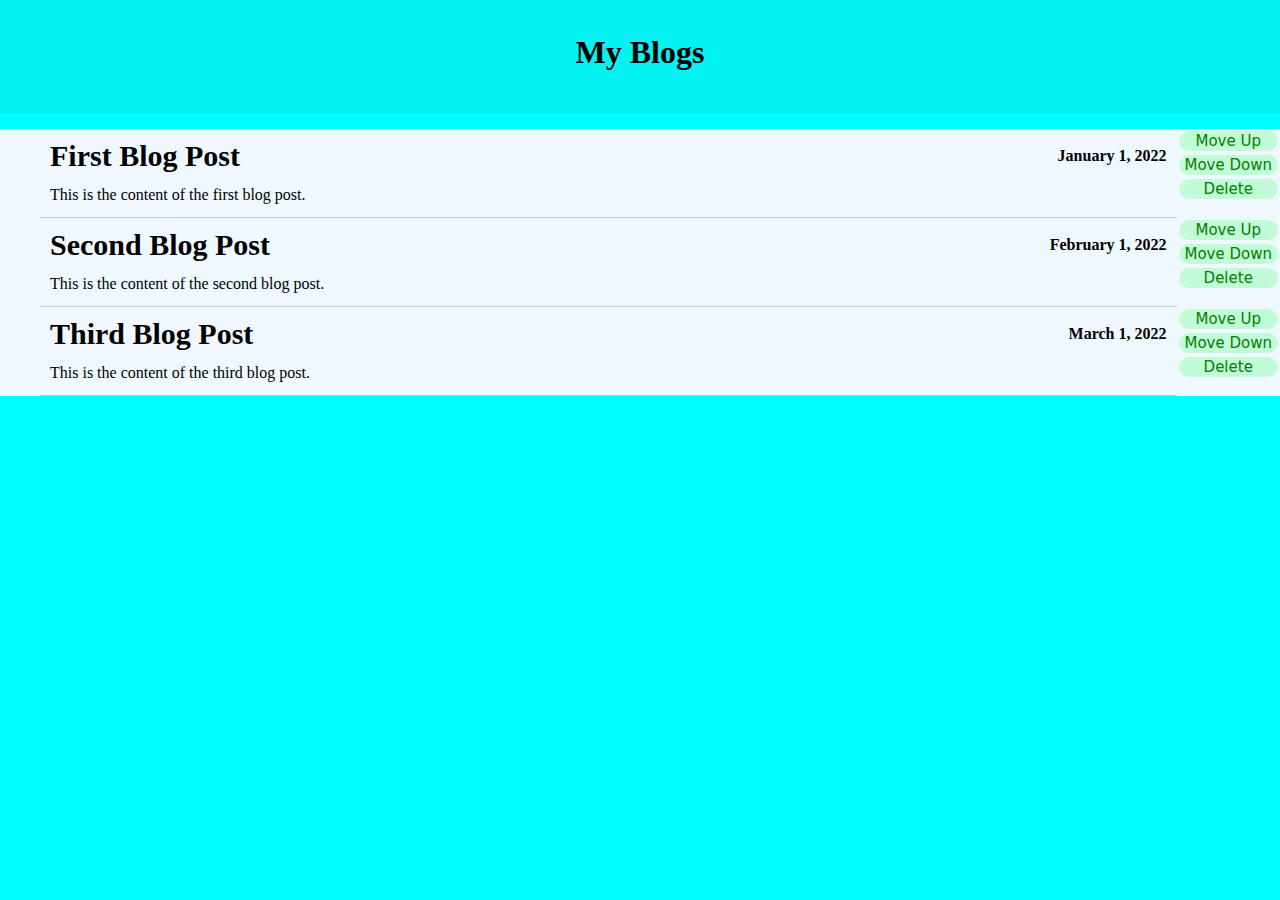
<file: blog/index.html>
<!DOCTYPE html>
<html lang="en">
<head>
  <meta charset="UTF-8">
  <meta name="viewport" content="width=device-width, initial-scale=1.0">
  <title>Document</title>
  <link rel="stylesheet" href="./index.css">
</head>
<body>
  <div id="header">
  <h1>My Blogs</h1>
  </div>
  <ul class="blog-list"></ul>
  <script src = "./index.js"></script>  
</body>
</html>
</file>
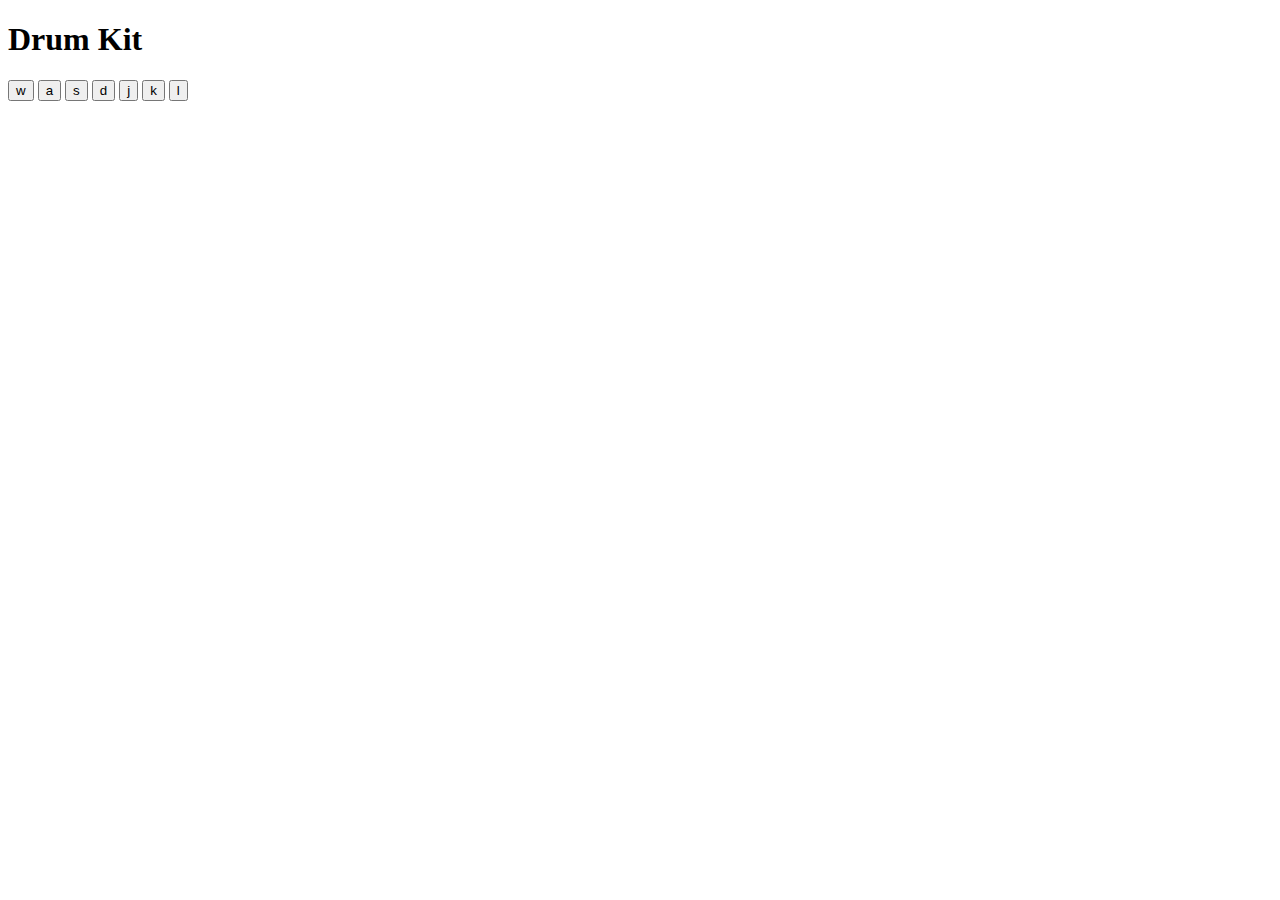
<file: instrumentPlyer/index.html>
<!DOCTYPE html>
<html lang="en" dir="ltr">

<head>
  <meta charset="utf-8">
  <title>Drum Kit</title>
</head>

<body>

  <h1 id="title">Drum Kit</h1>
  <div class="set">
    <button class="w drum">w
      <audio id="s1" src="./assets/tom-1-28537.mp3" preload="auto"></audio>
    </button>
    <button class="a drum">a
      <audio id="s2" src="./assets/tom-2-28541.mp3" preload="auto"></audio>
    </button>
    <button class="s drum">s
      <audio id="s3" src="./assets/tom-3-28542.mp3" preload="auto"></audio>
    </button>
    <button class="d drum">d
      <audio id="s4" src="./assets/tom-4-28543.mp3" preload="auto"></audio>
    </button>
    <button class="j drum">j
      <audio id="s5" src="./assets/snare-28545.mp3" preload="auto"></audio>
    </button>
    <button class="k drum">k
      <audio id="s6" src="./assets/crash-28546.mp3" preload="auto"></audio>
    </button>
    <button class="l drum">l
      <audio id="s7" src="./assets/kick-bass-28547.mp3" preload="auto"></audio>
    </button>
  </div>

<script src="./index.js" ></script>

</body>

</html>
</file>
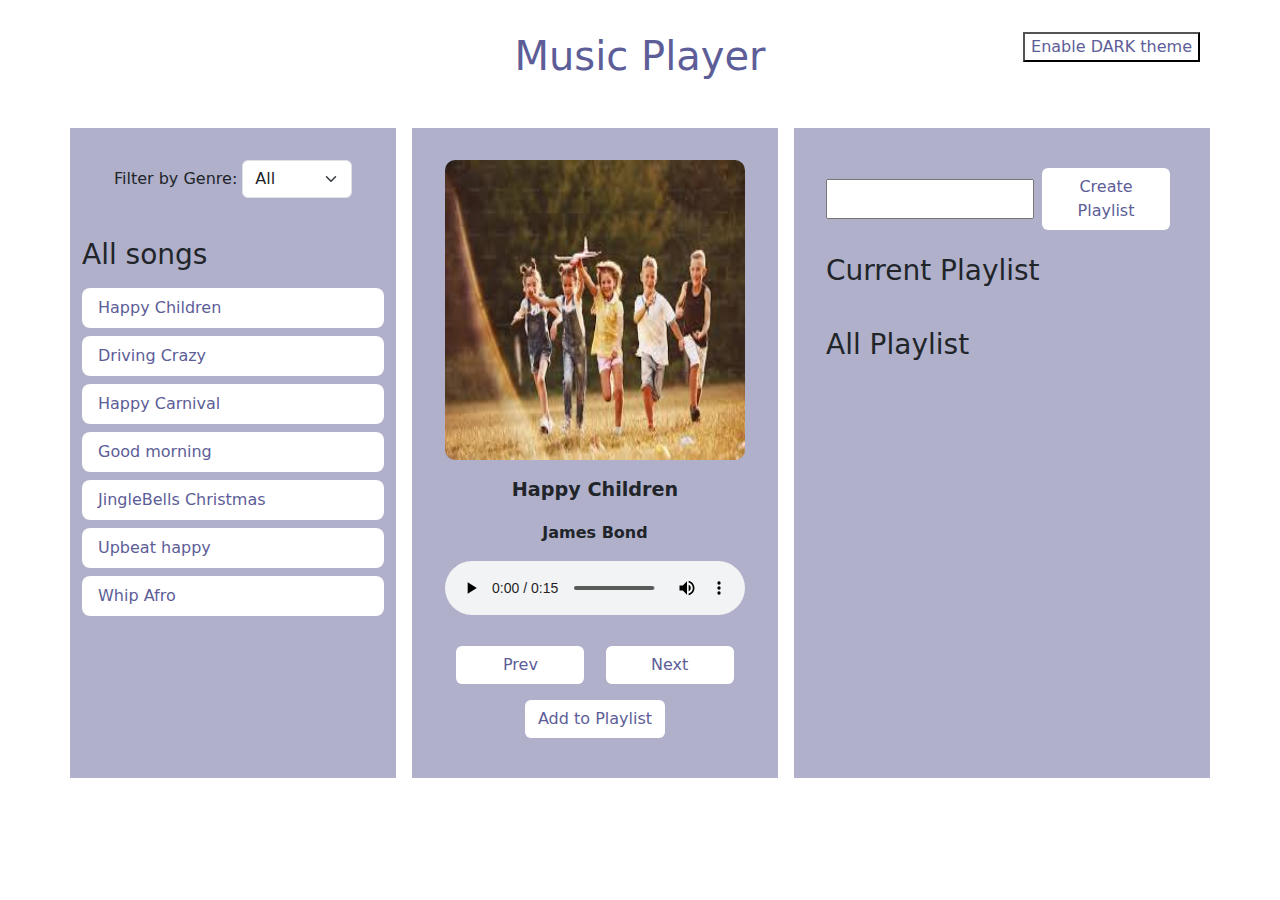
<file: Music Player/index.html>
<!DOCTYPE html>
<html lang="en">
<head>
  <meta charset="UTF-8">
  <meta name="viewport" content="width=device-width, initial-scale=1.0">
  <title>Music Player</title>
  <link rel="stylesheet" href="./index.css">
  <link href="https://cdn.jsdelivr.net/npm/bootstrap@5.3.3/dist/css/bootstrap.min.css" rel="stylesheet" integrity="sha384-QWTKZyjpPEjISv5WaRU9OFeRpok6YctnYmDr5pNlyT2bRjXh0JMhjY6hW+ALEwIH" crossorigin="anonymous">
  <script defer src="https://cdn.jsdelivr.net/npm/bootstrap@5.3.3/dist/js/bootstrap.bundle.min.js" integrity="sha384-YvpcrYf0tY3lHB60NNkmXc5s9fDVZLESaAA55NDzOxhy9GkcIdslK1eN7N6jIeHz" crossorigin="anonymous"></script>
</head>
<body>
  <div class="wrappper">
    <div class="header">
      <h1 clas="app-title">Music Player</h1>
      <button class="theme-btn">Enable DARK theme</button>
    </div>
  
    <div class="container text-center ">
      <div class="row column-gap-3">
        <div class="col first-col">
          <div class="filter">
            <span>Filter by Genre:&nbsp;</span>
            <select class="form-select" aria-label="Default select example">
              <option selected value="all">All</option>
              <option value="rock">Rock</option>
              <option value="pop">Pop</option>
              <option value="hip-hop">Hip-hop</option>
            </select>
          </div>
          <div class="songs-list">
            <h3 class="custom-headings">All songs</h3>
            <!-- List Of Songs -->
          </div>
        </div>
        <div class="col display">
          <div class="song-assets">
          </div>
          <div class="song-control-btns">
            <button class="btn previous">Prev</button>
            <button class="btn next">Next</button>
          </div>
          <button class="btn add-to-playlist">Add to Playlist</button>
        </div>
        <div class="col custom">
          <div class="playlist">
            <input class="playlist-name" type="text">
            <button class="btn create-playlist">Create Playlist</button>
          </div>
  
          <h3 class="custom-headings">Current Playlist</h3>
          <div class="songs-list playlist-songs">
          </div>
  
          <h3 class="custom-headings">All Playlist</h3>
          <div class="songs-list my-playlist">
          </div>
        </div>
      </div>
    </div>
  </div>

  
  
  <script src="./index.js"></script>
</body>
</html>
</file>
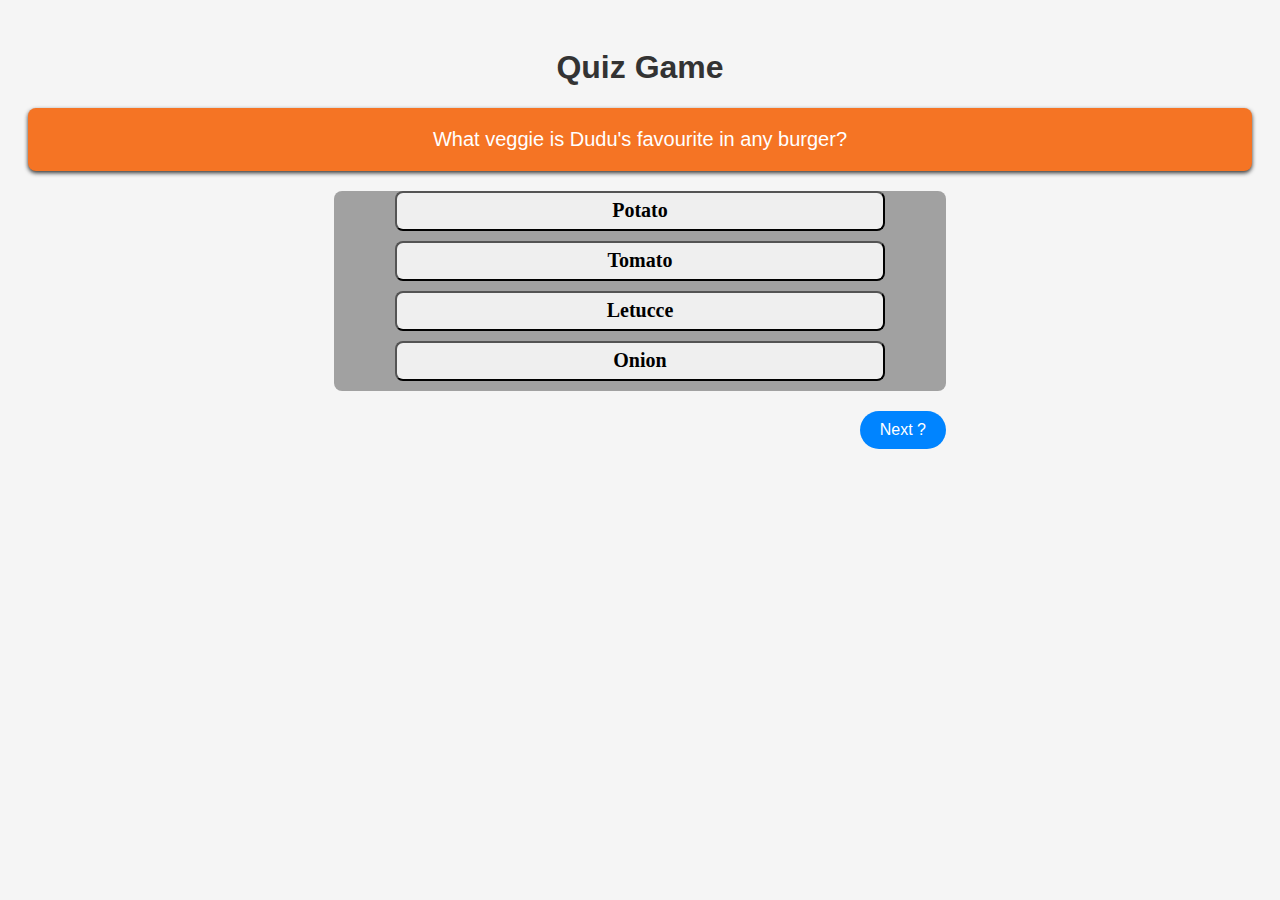
<file: Quiz Game/index.html>
<!DOCTYPE html>
<html>
  
<head>
  <title>Quiz Game</title>
  <link rel="stylesheet" href="style.css" />
</head>

<body>
  <h1>Quiz Game</h1>
  <div id="question"></div>
  <div id="options"></div>
  <div id="score"></div>
  <div id="btn">
    <button id="next">Next ?</button></div>
  <script src="quiz.js"></script>
</body>

</html>
</file>
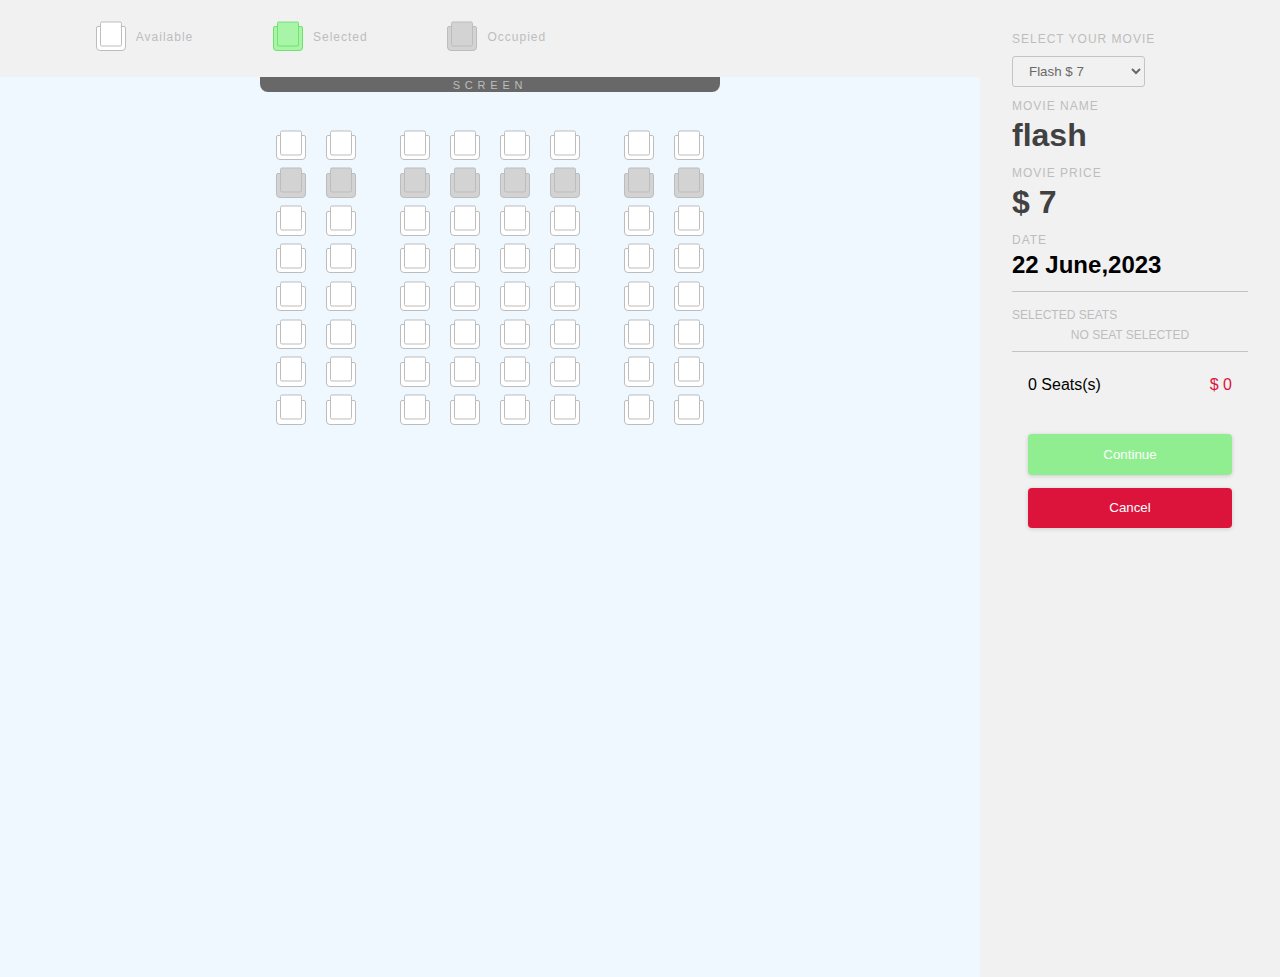
<file: seatBookingApp/index.html>
<html>
  <head>
    <link rel="stylesheet" href="index.css" />
  </head>
  <body>
    <section id="section">
      <div class="container">
        <!-- leftCont -->
        <div class="leftCont">
          <div class="leftMainCont">
            <div class="legendContainer">
              <ul>
                <li>
                  <div class="seat legend"></div>
                  <small>Available</small>
                </li>
                <li>
                  <div class="seat legend selected"></div>
                  <small>Selected</small>
                </li>
                <li>
                  <div class="seat legend occupied"></div>
                  <small>Occupied</small>
                </li>
              </ul>
            </div>
            <!-- seat Container -->
            <div class="mainSeatCont">
              <div class="screen">
                <small>SCREEN</small>
              </div>
              <div class="seatCont" id="seatCont">
                <div class="seatRowCont1 seatRowCont">
                  <div class="row">
                    <div class="seat"></div>
                    <div class="seat occupied"></div>
                    <div class="seat"></div>
                    <div class="seat"></div>
                    <div class="seat"></div>
                    <div class="seat"></div>
                    <div class="seat"></div>
                    <div class="seat"></div>
                  </div>
                  <div class="row">
                    <div class="seat"></div>
                    <div class="seat occupied"></div>
                    <div class="seat"></div>
                    <div class="seat"></div>
                    <div class="seat"></div>
                    <div class="seat"></div>
                    <div class="seat"></div>
                    <div class="seat"></div>
                  </div>
                </div>
                <div class="seatRowCont2 seatRowCont">
                  <div class="row">
                    <div class="seat"></div>
                    <div class="seat occupied"></div>
                    <div class="seat"></div>
                    <div class="seat"></div>
                    <div class="seat"></div>
                    <div class="seat"></div>
                    <div class="seat"></div>
                    <div class="seat"></div>
                  </div>
                  <div class="row">
                    <div class="seat"></div>
                    <div class="seat occupied"></div>
                    <div class="seat"></div>
                    <div class="seat"></div>
                    <div class="seat"></div>
                    <div class="seat"></div>
                    <div class="seat"></div>
                    <div class="seat"></div>
                  </div>
                  <div class="row">
                    <div class="seat"></div>
                    <div class="seat occupied"></div>
                    <div class="seat"></div>
                    <div class="seat"></div>
                    <div class="seat"></div>
                    <div class="seat"></div>
                    <div class="seat"></div>
                    <div class="seat"></div>
                  </div>
                  <div class="row">
                    <div class="seat"></div>
                    <div class="seat occupied"></div>
                    <div class="seat"></div>
                    <div class="seat"></div>
                    <div class="seat"></div>
                    <div class="seat"></div>
                    <div class="seat"></div>
                    <div class="seat"></div>
                  </div>
                </div>
                <div class="seatRowCont3 seatRowCont">
                  <div class="row">
                    <div class="seat"></div>
                    <div class="seat occupied"></div>
                    <div class="seat"></div>
                    <div class="seat"></div>
                    <div class="seat"></div>
                    <div class="seat"></div>
                    <div class="seat"></div>
                    <div class="seat"></div>
                  </div>
                  <div class="row">
                    <div class="seat"></div>
                    <div class="seat occupied"></div>
                    <div class="seat"></div>
                    <div class="seat"></div>
                    <div class="seat"></div>
                    <div class="seat"></div>
                    <div class="seat"></div>
                    <div class="seat"></div>
                  </div>
                </div>
              </div>
            </div>
          </div>
        </div>
        <!-- Right Cont -->
        <div class="rightCont">
          <div class="confirmCont">
            <div class="rightTopCont">
              <!-- moviename -->

              <div class="movieInfo">
                <div class="selectMovie">
                  <label>
                    <p>Select Your Movie</p>
                    <select id="selectMovie">
                      
                    </select>
                  </label>
                </div>
                <div class="movieName">
                  <p>MOVIE NAME</p>
                  <h1 id="movieName">flash</h1>
                </div>
                <div class="moviePrice">
                  <p>MOVIE PRICE</p>
                  <h1 id="moviePrice">$ 7</h1>
                </div>
                <div class="dateCont">
                  <p>Date</p>
                  <h2 class="date">22 June,2023</h2>
                </div>
              </div>
            </div>
            <div class="rightBottomCont">
              <div class="selectedSeatCont">
                <p>SELECTED SEATS</p>
                <div class="selectedSeatsHolder" id="selectedSeatsHolder">
                  <span class="noSelected">No Seat Selected</span>
                </div>
              </div>
              <!-- Seat number and price -->

              <div class="numberOfSeatsCont">
                <div class="numberOfSeatEl">
                  <p><span id="numberOfSeat">0</span> Seats(s)</p>
                </div>
                <div class="priceCont">
                  <p id="totalPrice">$ 0</p>
                </div>
              </div>
              <!-- button Cont -->

              <div class="buttonCont">
                <div class="cancelBtn">
                  <button id="cancelBtn">Cancel</button>
                </div>
                <div class="proceedBtnEl">
                  <button id="proceedBtn">Continue</button>
                </div>
              </div>
            </div>
          </div>
        </div>
      </div>
    </section>
    <script src="./index.js"></script>
  </body>
</html>
</file>
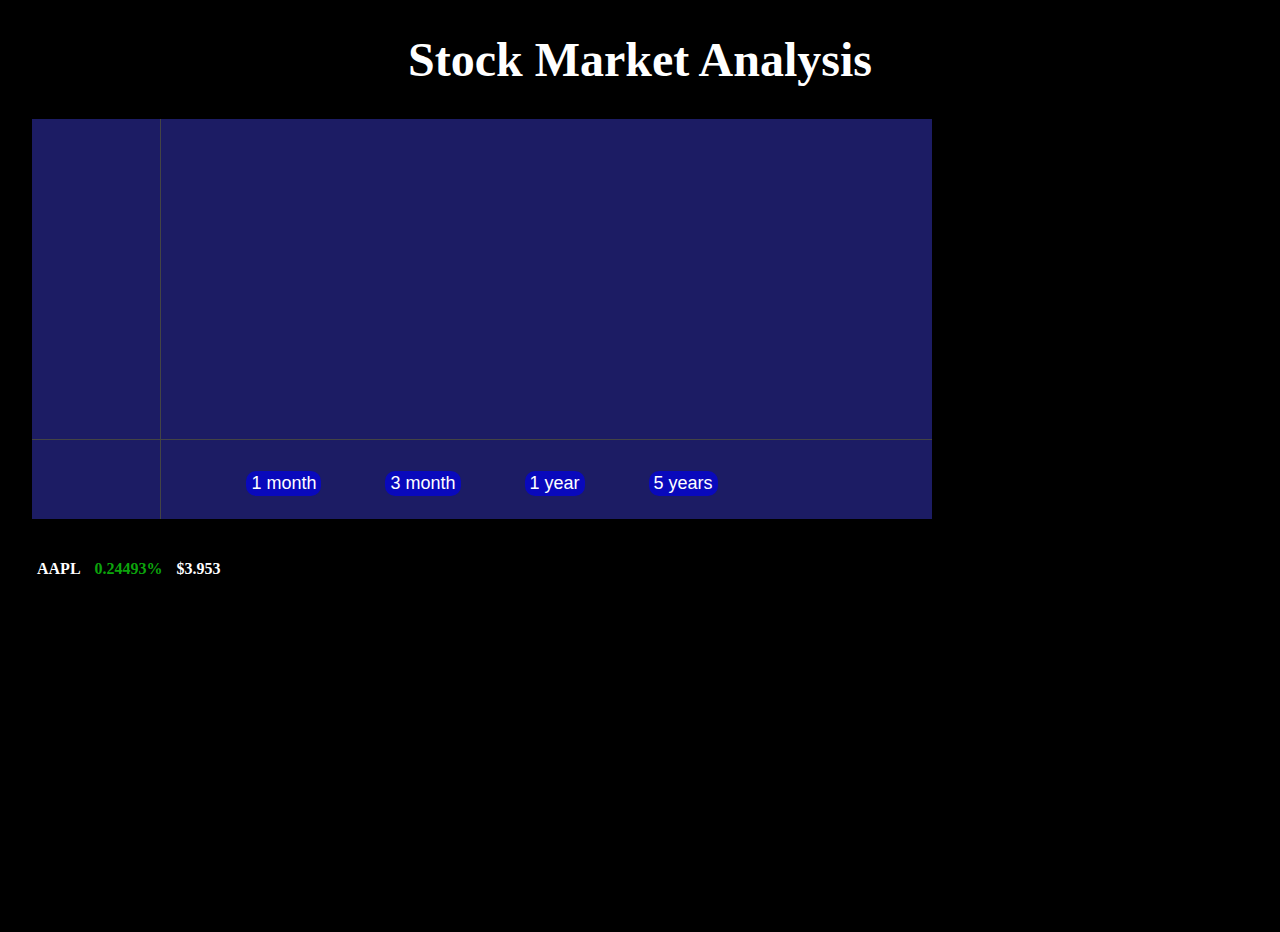
<file: Stock market analysis/index.html>
<!DOCTYPE html>
<html lang="en">
<head>
  <meta charset="UTF-8">
  <meta name="viewport" content="width=device-width, initial-scale=1.0">
  <title>Stock Market Analysis</title>
  <link rel="stylesheet" href="./index.css">
  <script src="https://cdn.plot.ly/plotly-latest.min.js"></script>

</head>
<body>
  <h1 class="heading">Stock Market Analysis</h1>
  <div class="stock-section">
    <div>
      <div id="tester"></div>
      <div class="time-btns">
        <button>1 month</button><button>3 month</button><button>1 year</button><button>5 years</button>
      </div>
      <div class="current-stock-info">
      </div> 
    </div>
    <div class="stocks-info">
      <table class="stock-table">
        <tbody>
        </tbody>
      </table>
    </div>
  </div>
  <div class="summary-section">

  </div>
  <script defer src="./index.js"></script>
</body>
</html>
</file>
<file: blog/index.css>
#header{
  width: 100%;
  height: 100px;
  background-color: #04f2f2;
  justify-content: baseline;
  text-align: center;
  padding-top: 1%;
  margin: 0;
}
body{
  background-color: #00ffff;
  margin: 0px;
}
.blog-list {
list-style: none;
margin: 40;
padding: 40;
background-color: #f0f8ff;
}

.blog-post {
border-bottom: 1px solid #ccc;
padding: 10px;
display: flex;
flex-direction: column;
flex: 9 1;
}

.blog-header {
display: flex;
justify-content: space-between;
align-items: center;
margin-bottom: 10px;
}

.blog-title {
font-size: 30px;
margin: 0;
}
.blog-buttons{
display: flex;
flex-direction: column;
text-decoration: none;
}
.blog-button{
      background-color: antiquewhite;
}

.blog-button{
background-color: #c2fbd7;
border-radius: 100px;
/* box-shadow: rgba(44, 187, 99, .2) 0 -5px 8px -4px inset,rgba(44, 187, 99, .15) 0 1px 2px,rgba(44, 187, 99, .15) 0 2px 4px,rgba(44, 187, 99, .15) 0 4px 8px,rgba(44, 187, 99, .15) 0 8px 16px,rgba(44, 187, 99, .15) 0 16px 32px; */
color: green;
cursor: pointer;
display: inline-block;
font-family: CerebriSans-Regular,-apple-system,system-ui,Roboto,sans-serif;
/* padding: 7px 20p; */
text-align: center;
text-decoration: none;
transition: all 250ms;
border: 0;
font-size: 15px;
user-select: none;
-webkit-user-select: none;
touch-action: manipulation;
margin: 2px;
}

.blog-button:hover {
box-shadow: rgba(44,187,99,.35) 0 -25px 18px -14px inset,rgba(44,187,99,.25) 0 1px 2px,rgba(44,187,99,.25) 0 2px 4px,rgba(44,187,99,.25) 0 4px 8px,rgba(44,187,99,.25) 0 8px 16px,rgba(44,187,99,.25) 0 16px 32px;
transform: scale(1.05) rotate(-1deg);
}

.blog-date {
margin: 0;
font-weight: bold;
}
.blog-box{
      display: flex;
      flex-direction: row;
      flex-flow:wrap ;
      
}

.blog-content {
margin: 0;
line-height: 1.5;
}
</file>
<file: Music Player/index.css>
body {
  .wrappper {
    background-color: white !important;
  
    .header {
      h1 {
        color: rgb(93, 93, 152);
      }
    }
  
    .col {
      background-color: rgb(176, 176, 203);
    }
  
    .btn, li {
      background-color: white !important;
      color: rgb(93, 93, 152) !important;
  
      &:hover {
        background-color: rgb(93, 93, 152) !important;
        color: white !important;
      }
    }
  }

  .header {
    h1 {
      padding-top: 2rem;
      text-align: center;
    }

    .theme-btn {
      min-width: 8rem;
      position: absolute;
      right: 5rem;
      top: 2rem;
    }
  }

  .container {
    margin-top: 3rem;
  }

  .filter {
    display: flex;
    align-items: center;
    padding: 2rem;

    span {
      white-space: nowrap;
    }
  }

  .songs-list {
    padding: 0 2rem;
    text-align: left;
    list-style-type: none;
    padding: 0.5rem 0;

    h3 {
      margin-bottom: 1rem;
    }

    li {
      margin: 0.5rem 0;
      padding: 0.5rem 1rem;
      border-radius: 0.5rem;
    }
  }

  .display {
    padding: 2rem;

    .song-img {
      width: 300px;
      height: 300px;
      border-radius: 10px;
    }

    .song-title {
      margin-top: 1rem;
      font-weight: 700;
      font-size: larger;
    }

    .song-artist {
      margin-top: 1rem;
      font-weight: 600;
    }

    .show-audio {
      margin-bottom: 1rem;
    }
  }

  .btn, li {
    margin: 0.5rem;
    min-width: 8rem;
  }

  .custom {
    padding: 2rem;
    display: flex;
    flex-direction: column;
    align-items: flex-start;

    .playlist {
      display: flex;
      align-items: center;
    }

    input {
      height: 2.5rem;
    }

    .custom-headings {
      margin-top: 1rem;
    }
  }

  .change-theme {
    background-color: rgb(93, 93, 152) !important;
  
    .header {
      h1 {
        color: white;
      }
    }
  
    .col {
      background-color: white;

      .form-select {
        background-color: rgb(93, 93, 152);
        color: white;
      }
    }
  
    .btn, li {
      background-color: rgb(93, 93, 152) !important;
      color: white !important;
  
      &:hover {
        background-color: white !important;
        color: rgb(93, 93, 152) !important;
      }
    }
  }
}


.theme-btn {
  background-color: white !important;
  color: rgb(93, 93, 152) !important; 

  &:hover {
    background-color: rgb(93, 93, 152) !important;
    color: white !important;
    border: 2px solid white;
  }
}
</file>
<file: Quiz Game/style.css>
body {
    font-family: Arial, sans-serif;
    background-color: #f5f5f5;
    padding: 20px;
  }
  
  h1 {
    text-align: center;
    color: #333;
  }
  
  #question {
    background-color: #f57424;
    color: #fff;
    border-radius: 8px;
    padding: 20px;
    margin-bottom: 20px;
    text-align: center;
    font-size: 20px;
    box-shadow: 0 2px 4px rgba(3, 3, 3, 0.8);
  }
  
  #options {
    display: flex;
    background-color: #a1a1a1;
    width: 50%;
    border-radius: 8px;
    flex-direction: column;
    margin: auto;
    margin-bottom: 20px;
  }
  
  #options button {
    display: block;
    width: 80%;
    height: 40px;
    cursor: pointer;
    margin: auto;
    margin-bottom: 10px;
    font-family: "Times New Roman", Times, serif;
    font-size: 20px;
    font-weight: bold;
    border-radius: 8px;
  }
  
  #options button:hover {
    background-color: #f57424;
  }
  
  #btn {
    display: flex;
    width: 50%;
    margin: auto;
    justify-content: flex-end;
  }
  
  #next {
    display: inline-block;
    background-color: #0084ff;
    color: #fff;
    border: none;
    border-radius: 20px;
    padding: 10px 20px;
    font-size: 16px;
    cursor: pointer;
  }
  
  #next:hover {
    background-color: #0060c0;
  }
  
  #score {
    text-align: center;
    font-size: 20px;
    font-weight: bold;
    color: #333;
  }
</file>
<file: seatBookingApp/index.css>
* {
  padding: 0%;
  margin: 0%;
  box-sizing: border-box;
  font-family: sans-serif;
}
.leftCont {
  width: 100%;
  background-color: aliceblue;
}

.leftMainCont {
  width: 100%;
}
body {
  background-color: #f1f1f1;
}
.container .legendContainer {
  background-color: #f1f1f1;
  display: flex;
  padding: 1rem;
  width: 100%;
}

.container .legendContainer ul {
  width: 100%;
  display: flex;
  align-items: center;
  justify-content: space-evenly;
  list-style: none;
  max-width: 600px;
  margin: 0 auto;
  user-select: none;
}
.container .legendContainer ul li {
  display: flex;
  align-items: center;
  justify-content: center;
}
.container .legendContainer ul li small {
  color: #bdbdbd;
  font-size: 12px;
  letter-spacing: 1px;
  margin-bottom: 4px;
}

.container .leftMainCont .seat {
  height: 25px;
  width: 30px;
  border: 1px solid #bdbdbd;
  border-radius: 2px 2px 4px 4px;
  margin: 10px;
  margin-bottom: 0.8rem;
  position: relative;
  cursor: pointer;
  background-color: #fff;
  transition: 0.3s ease background-color;
}
.container .leftMainCont .seat::after {
  content: "";
  height: 23px;
  width: 20px;
  border: 1px solid #bdbdbd;
  position: absolute;
  left: 50%;
  top: 29%;
  transform: translate(-50%, -50%);
  background-color: #fff;
  border-radius: 2px 2px;
  transition: 0.3s ease background-color;
}

.container .leftMainCont .seat:hover,
.container .leftMainCont .seat:hover::after {
  background-color: #e6e6e6;
}

.container .legendContainer .seat {
  cursor: default;
  margin-bottom: 10px;
}
.container .legendContainer .seat:hover,
.container .legendContainer .seat:hover::after {
  background-color: #fff;
}
.container .leftMainCont .seat.occupied,
.container .leftMainCont .seat.occupied::after {
  background-color: lightgray;
}
.container .leftMainCont .seat.selected,
.container .leftMainCont .seat.selected::after {
  background-color: rgb(168, 245, 168);
  border-color: rgba(0, 190, 0, 0.336);
}

.container .mainSeatCont {
  background-color: aliceblue;
  height: 100%;
  padding: 3rem 1rem;
  position: relative;
  min-width: 100%;
  overflow-x: auto;
  margin: 0% auto;
}

.container .mainSeatCont .seatCont {
  display: flex;
  align-items: center;
  justify-content: center;
}
.container .mainSeatCont .seatCont .seatRowCont {
  display: flex;
}
.container .mainSeatCont .seatCont .seatRowCont2 {
  margin: 0 1.5rem;
}
.container .leftMainCont .screen {
  height: 15px;
  width: 65%;
  background-color: #686868;
  position: absolute;
  top: 0;
  left: 50%;
  transform: translateX(-50%);
  display: flex;
  align-items: center;
  justify-content: center;
  border-radius: 0 0 8px 8px;
  max-width: 460px;
  user-select: none;
  margin: 0 auto;
}
.container .leftMainCont .screen small {
  color: #bdbdbd;
  font-size: 11px;
  letter-spacing: 0.3rem;
}
/*  */
.container .confirmCont {
  background-color: #f1f1f1;
  display: flex;
  flex-direction: column;
  padding: 2rem;
}
.container .confirmCont .rightTopCont {
  display: flex;
  flex-direction: column;
  justify-content: flex-start;
  align-items: flex-start;
  border-bottom: 1px solid #c4c4c4;
}
.container .confirmCont .movieInfo div {
  margin-bottom: 0.8rem;
}
.container .confirmCont .movieInfo p {
  color: #bdbdbd;
  text-transform: uppercase;
  letter-spacing: 1px;
  font-size: 12px;
  margin-bottom: 0.2rem;
}
.container .confirmCont .movieInfo .dateOn {
  color: #414141;
  font-size: 14px;
  margin-top: 0.4rem;
}
.container .confirmCont .selectMovie select {
  padding: 0.375rem 0.75rem;
  border: 1px solid #c4c4c4;
  outline: none;
  border-radius: 3px;
  color: #686868;
  font-family: inherit;
  margin-top: 0.4rem;
  background-color: transparent;
}
.container .confirmCont .movieInfo h1 {
  color: #414141;
  margin-top: 0.2rem;
}

.container .confirmCont .rightBottomCont .selectedSeatCont {
  border-bottom: 1px solid #c4c4c4;
  padding: 1rem 0;
}
.container .confirmCont .rightBottomCont .selectedSeatCont p {
  font-size: 12px;
  color: #bdbdbd;
}
.container .rightBottomCont .noSelected {
  text-align: center;
  color: crimson;
  position: absolute;
  top: 50%;
  left: 50%;
  transform: translate(-50%, -50%);
  font-size: 12px;
  color: #bdbdbd;
  text-transform: uppercase;
  width: 200px;
}
.container .confirmCont .rightBottomCont .selectedSeatCont .selectedSeat {
  border: 1px solid lightgreen;
  color: lightgreen;
  padding: 0.375rem 1.8rem;
  border-radius: 3px;
  user-select: none;
  min-width: 77.3px;
  max-width: 77.3px;
  display: flex;
  align-items: center;
  justify-content: center;
  float: left;
}
.container .confirmCont .rightBottomCont .selectedSeatCont .selectedSeat:hover {
  background-color: rgba(144, 238, 144, 0.151);
  transition: 0.3s ease background-color;
}
.container
  .confirmCont
  .rightBottomCont
  .selectedSeatCont
  .selectedSeatsHolder {
  display: grid;
  grid-template-columns: repeat(auto-fit, minmax(67.3px, 67px));
  grid-column-gap: 1rem;
  grid-row-gap: 0.5rem;
  margin-top: 0.8rem;
  grid-auto-columns: auto;
  position: relative;
}
.container .confirmCont .rightBottomCont .numberOfSeatsCont {
  display: flex;
  justify-content: space-between;
  width: 100%;
  align-items: center;
  padding: 1.5rem 1rem;
  user-select: none;
}
.container .confirmCont .rightBottomCont .numberOfSeatsCont .numberOfSeat p {
  color: #414141;
  font-size: 13px;
}
.container .confirmCont .rightBottomCont .numberOfSeatsCont .priceCont {
  color: crimson;
}
.container .confirmCont .rightBottomCont .buttonCont {
  display: flex;
  justify-content: space-between;
  padding: 1rem;
}
.container .confirmCont .rightBottomCont .buttonCont button {
  padding: 0.75rem 2rem;
  cursor: pointer;
  border: none;
  outline: none;
  background-color: transparent;
  color: #fff;
  border-radius: 4px;
}
.container .confirmCont .rightBottomCont .buttonCont .cancelBtn button {
  background-color: crimson;
  box-shadow: rgba(0, 0, 0, 0.16) 0px 1px 4px;
}
.container .confirmCont .rightBottomCont .buttonCont .cancelBtn button:hover {
  background-color: rgb(204, 0, 41);
  transition: 0.3s ease background-color;
}
.container .confirmCont .rightBottomCont .buttonCont .proceedBtnEl button {
  background-color: lightgreen;
  box-shadow: rgba(0, 0, 0, 0.16) 0px 1px 4px;
  transition: 0.3s ease background-color;
}
.container
  .confirmCont
  .rightBottomCont
  .buttonCont
  .proceedBtnEl
  button:hover {
  background-color: rgba(84, 216, 84, 0.808);
}

/* Success Modal */
body.modal-active {
  overflow: hidden;
  padding-right: 17px;
}
.overlay {
  position: fixed;
  height: 100vh;
  width: 100%;
  background-color: #000;
  top: 0%;
  left: 0%;
  opacity: 0.3;
  display: none;
}
body.modal-active .overlay {
  display: block;
}

.successModal {
  width: 80%;
  max-width: 450px;
  background-color: #fff;
  position: fixed;
  top: 50%;
  display: flex;
  align-items: center;
  justify-content: center;
  flex-direction: column;
  border-radius: 0.4rem;
  box-shadow: rgba(99, 99, 99, 0.2) 0px 2px 8px 0px;
  padding: 1rem;
  left: 50%;
  transform: translate(-50%, -50%);
  text-align: center;
  background-image: url(https://github.com/Dinesh1042/Vanilla-JavaScript-Projects/blob/main/Movie%20Booking/asset/c1.png?raw=true);
  background-size: 140%;
  background-position: top center;
  user-select: none;
  z-index: 11;
  animation: 1s ease modalAnimation;
}
.successModal .modalTop {
  padding: 1rem;
}
.successModal .modalTop img {
  width: 100px;
}
.successModal .modalCenter {
  padding: 0.5rem 2.5rem;
}
.successModal .modalCenter h1 {
  color: #414141;
}
.successModal .modalCenter p {
  color: #686868;
  margin-top: 0.5rem;
}
.successModal .modalBottom {
  margin-top: 1rem;
}
.successModal .modalBottom button {
  background-color: lightgreen;
  border: none;
  outline: none;
  padding: 0.75rem 1.3rem;
  border-radius: 0.2rem;
  cursor: pointer;
  color: #fff;
  box-shadow: rgba(0, 0, 0, 0.16) 0px 1px 4px;
  transition: 0.3s ease background-color;
}
.successModal .modalBottom button:hover {
  background-color: rgba(84, 216, 84, 0.808);
}
/* Desktop */

@media (min-width: 800px) {
  .container {
    display: flex;
  }
  .container .confirmCont {
    min-width: 300px;
    max-width: 300px;
    float: right;
    padding: 2rem;
    min-height: 100vh;
  }
  .container .legendContainer {
    justify-content: start;
    align-items: flex-start;
  }
  .container .legendContainer ul {
    margin: unset;
  }
  .container .confirmCont .rightBottomCont .buttonCont {
    flex-direction: column-reverse;
  }
  .container .confirmCont .rightBottomCont .buttonCont button {
    width: 100%;
    padding: 0.8rem 0.75rem;
    margin-bottom: 0.8rem;
  }
}
</file>
<file: Stock market analysis/index.css>
body{
  margin: 0;
  background-color: black;
  height: 100vh;
  color: white;
}

.heading {
  color: white;
  text-align: center;
  font-size: 3rem;
}

canvas {
  display: block;
  box-sizing: border-box;
  /* height: 500px; */
  width: 70vw;
  background-color: rgb(28, 28, 100);
}

.stock-section {
  display: flex;
  justify-content: space-between;
  margin: 1rem 2rem;
}

.stock-table {
  td{
    padding: 0.25rem 1rem;
  }

  .stock-btn {
    background-color: rgb(28, 28, 100);
    cursor: pointer;
  }
}

.current-stock-info {
  margin: 10px 0;

  span {
    margin: 0 5px;
    font-weight: bold;
  }
}

.text-green {
  color: rgb(12, 165, 12);
}

.summary-section {
  margin: 1rem 2rem;
}

.current-stock-info {
  margin: 1rem 0;
}

.time-btns {
  position: relative;
    top: -3rem;
    text-align: center;

    button {
      padding: 2px 5px;
      background-color: rgb(9, 9, 188);
      color: white;
      outline: none;
      border: 0;
      border-radius: 10px;
      font-size: large;
      margin: 0 2rem
    }
}
</file>
